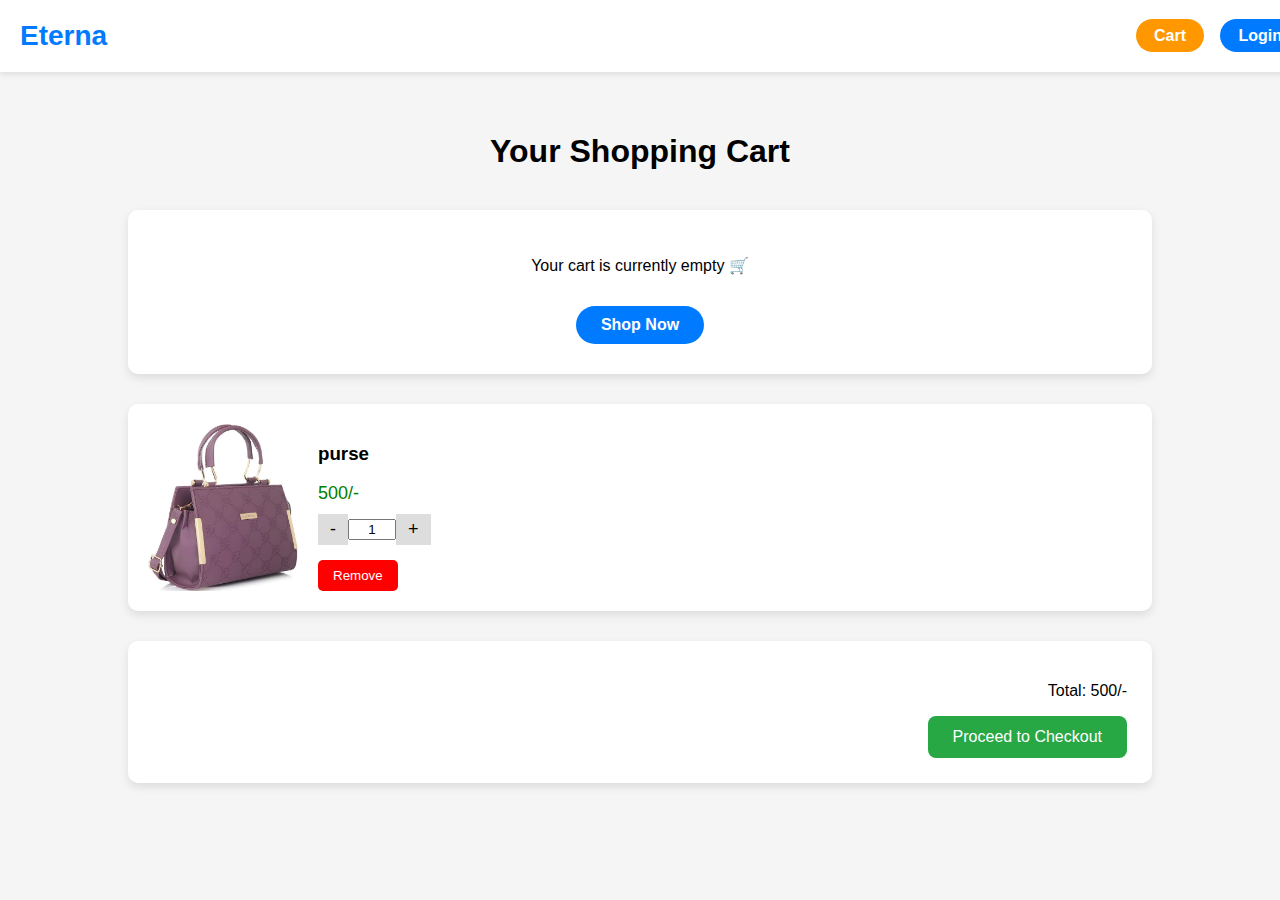
<file: eterna/cart.html>
<!DOCTYPE html>
<html lang="en">
<head>
    <meta charset="UTF-8">
    <meta name="viewport" content="width=device-width, initial-scale=1.0">
    <title>Eterna | Cart</title>

    <!-- Link cart CSS -->
    <link rel="stylesheet" href="./assets/css/cart.css">
</head>

<body>

    <!-- NAVBAR -->
    <header class="navbar">
        <a href="index.html" class="logo">Eterna</a>

        <div class="nav-icons">
            <a href="cart.html" class="cart-btn">Cart</a>
            <a href="login.html" class="login-btn">Login</a>
        </div>
    </header>

    <!-- CART PAGE -->
    <section class="cart-page">
        <h1>Your Shopping Cart</h1>

        <!-- If cart is empty -->
        <div class="empty-message">
            <p>Your cart is currently empty 🛒</p>
            <a href="product.html" class="shop-btn">Shop Now</a>
        </div>

        <!-- Sample Cart Item (you can replace later) -->
        <div class="cart-item">
            <img src="./assets/images/shopping.webp" alt="Product">

            <div class="item-details">
                <h3>purse</h3>
                <p class="price">500/-</p>

                <div class="quantity-box">
                    <button>-</button>
                    <input type="text" value="1">
                    <button>+</button>
                </div>

                <button class="remove-btn">Remove</button>
            </div>
        </div>

        <!-- Total Section -->
        <div class="total-box">
            <p>Total: <span>500/-</span></p>
            <button class="checkout-btn">Proceed to Checkout</button>
        </div>

    </section>

</body>
</html>
</file>
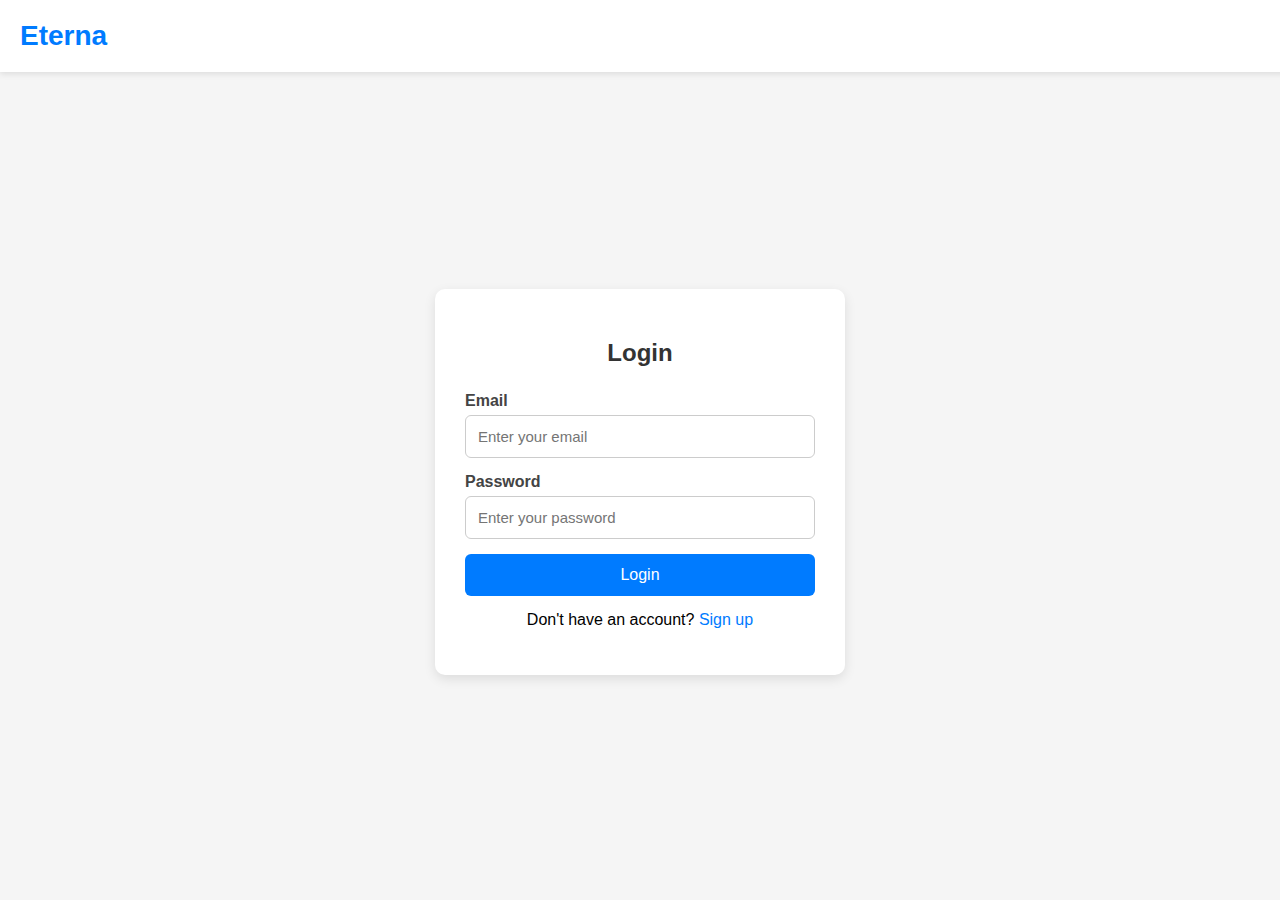
<file: eterna/login.html>
<!DOCTYPE html>
<html lang="en">
<head>
    <meta charset="UTF-8">
    <meta name="viewport" content="width=device-width, initial-scale=1.0">
    <title>Eterna | Login</title>

    <link rel="stylesheet" href="./assets/css/login.css">
</head>

<body>

    <!-- NAVBAR (reuse your existing component if you have one) -->
    <header class="navbar">
        <a href="index.html" class="logo">Eterna</a>
    </header>

    <!-- LOGIN CONTAINER -->
    <section class="login-container">
        <div class="login-box">
            <h2>Login</h2>

            <form action="#" method="POST" id="loginForm">

                <label>Email</label>
                <input type="email" id="loginEmail" placeholder="Enter your email" required>

                <label>Password</label>
                <input type="password" id="loginPassword" placeholder="Enter your password" required>

                <button type="submit" class="login-btn">Login</button>

                <p class="signup-text">
                    Don't have an account?
                    <a href="signup.html" class="signup-link">Sign up</a>
                </p>
            </form>
        </div>
    </section>
    <script src="assets/js/script.js"></script>

</body>
</html>
</file>
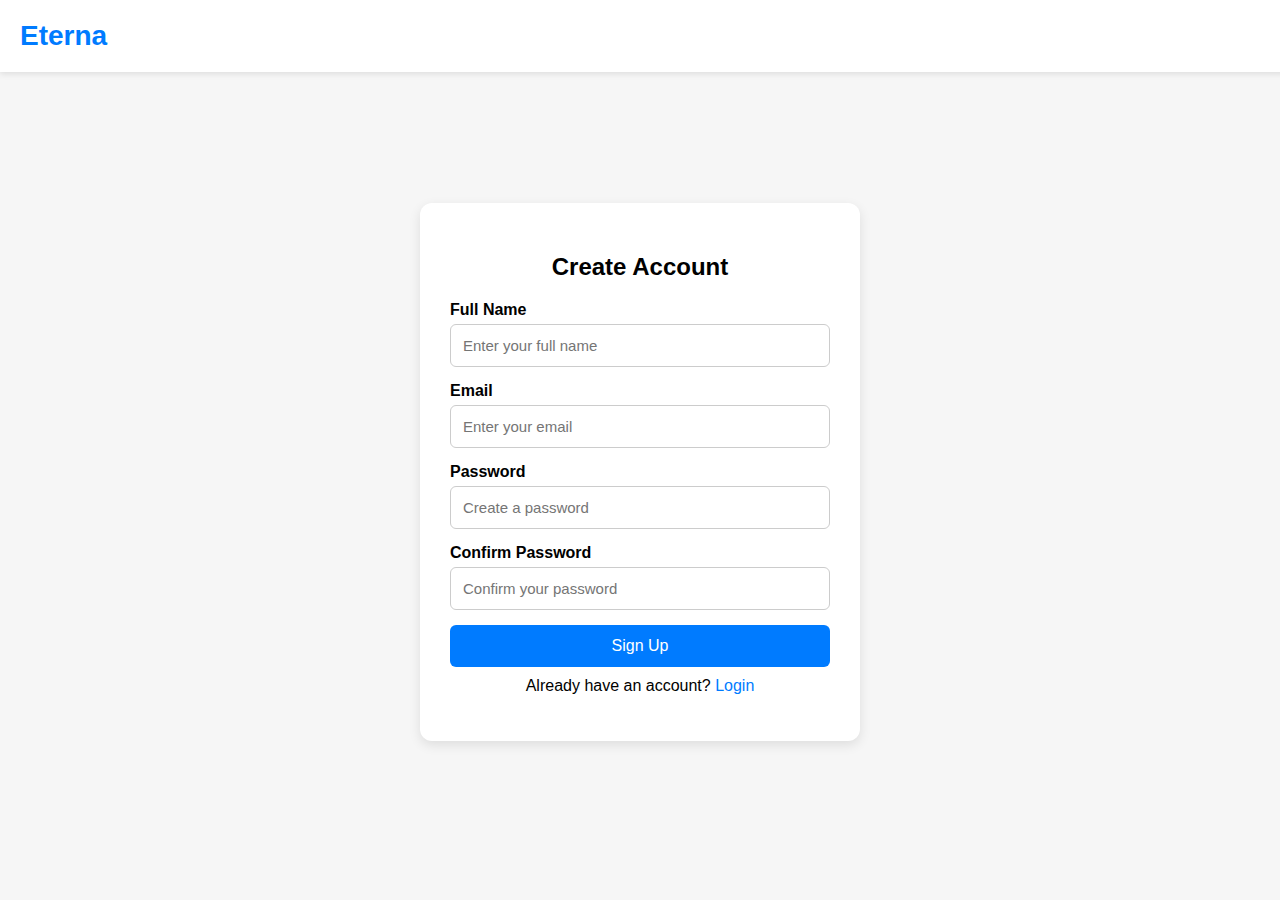
<file: eterna/signup.html>
<!DOCTYPE html>
<html lang="en">
<head>
    <meta charset="UTF-8">
    <meta name="viewport" content="width=device-width, initial-scale=1.0">
    <title>Eterna | Sign Up</title>

    <link rel="stylesheet" href="./assets/css/signup.css">
</head>

<body>

    <!-- HEADER -->
    <header class="navbar">
        <a href="index.html" class="logo">Eterna</a>
    </header>

    <!-- SIGNUP CONTAINER -->
    <section class="signup-container">
        <div class="signup-box">

            <h2>Create Account</h2>

            <form action="#" id="signupForm" method="POST">

                <label>Full Name</label>
                <input type="text" id="signupName" placeholder="Enter your full name" required>

                <label>Email</label>
                <input type="email" id="signupEmail" placeholder="Enter your email" required>

                <label>Password</label>
                <input type="password" id="signupPassword" placeholder="Create a password" required>

                <label>Confirm Password</label>
                <input type="password" placeholder="Confirm your password" required>

                <button type="submit" class="signup-btn">Sign Up</button>

                <p class="login-text">
                    Already have an account?
                    <a href="login.html">Login</a>
                </p>

            </form>

        </div>
    </section>
    <script src="assets/js/script.js"></script>

</body>
</html>
</file>
<file: eterna/assets/css/cart.css>
/* GENERAL PAGE STYLES */
body {
    margin: 0;
    padding: 0;
    font-family: Arial, sans-serif;
    background: #f5f5f5;
}

/* NAVBAR */
.navbar {
    width: 100%;
    padding: 20px;
    background: white;
    display: flex;
    justify-content: space-between;
    align-items: center;
    box-shadow: 0 2px 6px rgba(0,0,0,0.1);
}

.logo {
    font-size: 28px;
    font-weight: 700;
    color: #007bff;
    text-decoration: none;
}

/* BUTTONS IN NAV */
.nav-icons a {
    margin-left: 12px;
}

.cart-btn {
    padding: 8px 18px;
    background: #ff9800;
    color: white;
    border-radius: 20px;
    text-decoration: none;
    font-weight: 600;
    transition: 0.3s ease;
}

.cart-btn:hover {
    background: white;
    color: #ff9800;
    border: 2px solid #ff9800;
}

.login-btn {
    padding: 8px 18px;
    background: #007bff;
    color: white;
    border-radius: 20px;
    text-decoration: none;
    font-weight: 600;
    transition: 0.3s ease;
}

.login-btn:hover {
    background: white;
    color: #007bff;
    border: 2px solid #007bff;
}

/* CART PAGE CONTENT */
.cart-page {
    width: 80%;
    margin: auto;
    padding: 40px 0;
}

.cart-page h1 {
    text-align: center;
    margin-bottom: 40px;
}

/* EMPTY CART MESSAGE */
.empty-message {
    text-align: center;
    background: white;
    padding: 30px;
    border-radius: 10px;
    box-shadow: 0 4px 10px rgba(0,0,0,0.1);
}

.shop-btn {
    margin-top: 15px;
    display: inline-block;
    background: #007bff;
    color: white;
    padding: 10px 25px;
    border-radius: 20px;
    text-decoration: none;
    font-weight: 600;
}

/* CART ITEM */
.cart-item {
    display: flex;
    background: white;
    padding: 20px;
    margin-top: 30px;
    border-radius: 10px;
    box-shadow: 0 4px 10px rgba(0,0,0,0.1);
}

.cart-item img {
    width: 150px;
    border-radius: 10px;
}

.item-details {
    margin-left: 20px;
}

.item-details h3 {
    margin-bottom: 10px;
}

.price {
    font-size: 18px;
    color: green;
    margin-bottom: 10px;
}

/* QUANTITY SELECTOR */
.quantity-box {
    display: flex;
    align-items: center;
    margin-bottom: 15px;
}

.quantity-box button {
    padding: 5px 12px;
    border: none;
    background: #ddd;
    cursor: pointer;
    font-size: 18px;
}

.quantity-box input {
    width: 40px;
    text-align: center;
}

/* REMOVE BUTTON */
.remove-btn {
    background: red;
    color: white;
    padding: 8px 15px;
    border: none;
    border-radius: 5px;
    cursor: pointer;
}

/* TOTAL BOX */
.total-box {
    margin-top: 30px;
    background: white;
    padding: 25px;
    border-radius: 10px;
    box-shadow: 0 4px 10px rgba(0,0,0,0.1);
    text-align: right;
}

.checkout-btn {
    background: #28a745;
    padding: 12px 25px;
    color: white;
    font-size: 16px;
    border-radius: 8px;
    border: none;
    cursor: pointer;
}
</file>
<file: eterna/assets/css/login.css>
/* LOGIN PAGE STYLES */

body {
    margin: 0;
    padding: 0;
    font-family: Arial, sans-serif;
    background: #f5f5f5;
}

/* NAVBAR */
.navbar {
    width: 100%;
    padding: 20px;
    background: white;
    box-shadow: 0 2px 6px rgba(0,0,0,0.1);
}

.logo {
    font-size: 28px;
    font-weight: 700;
    color: #007bff;
    text-decoration: none;
}

/* LOGIN BOX */
.login-container {
    display: flex;
    justify-content: center;
    align-items: center;
    height: calc(100vh - 80px);
}

.login-box {
    width: 350px;
    padding: 30px;
    background: white;
    border-radius: 10px;
    box-shadow: 0 4px 12px rgba(0,0,0,0.1);
}

.login-box h2 {
    text-align: center;
    margin-bottom: 25px;
    color: #333;
}

.login-box form {
    display: flex;
    flex-direction: column;
}

.login-box label {
    margin-bottom: 5px;
    color: #444;
    font-weight: 600;
}

.login-box input {
    padding: 12px;
    margin-bottom: 15px;
    border-radius: 6px;
    border: 1px solid #ccc;
    font-size: 15px;
}

.login-btn {
    padding: 12px;
    background: #007bff;
    color: white;
    border: none;
    font-size: 16px;
    border-radius: 6px;
    cursor: pointer;
}

.login-btn:hover {
    background: #005ec2;
}

.signup-text {
    text-align: center;
    margin-top: 15px;
}

.signup-text a {
    color: #007bff;
    text-decoration: none;
}

.signup-text a:hover {
    text-decoration: underline;
}
</file>
<file: eterna/assets/css/signup.css>
/* SIGNUP PAGE */

body {
    margin: 0;
    padding: 0;
    font-family: Arial, sans-serif;
    background: #f6f6f6;
}

.navbar {
    width: 100%;
    padding: 20px;
    background: white;
    box-shadow: 0 2px 6px rgba(0,0,0,0.1);
}

.logo {
    font-size: 28px;
    font-weight: 700;
    color: #007bff;
    text-decoration: none;
}

.signup-container {
    display: flex;
    justify-content: center;
    align-items: center;
    height: calc(100vh - 100px);
}

.signup-box {
    width: 380px;
    padding: 30px;
    background: white;
    border-radius: 12px;
    box-shadow: 0 4px 12px rgba(0,0,0,0.1);
}

.signup-box h2 {
    text-align: center;
    margin-bottom: 20px;
}

.signup-box form {
    display: flex;
    flex-direction: column;
}

.signup-box label {
    margin-bottom: 5px;
    font-weight: 600;
}

.signup-box input {
    padding: 12px;
    margin-bottom: 15px;
    border-radius: 6px;
    border: 1px solid #ccc;
    font-size: 15px;
}

.signup-btn {
    padding: 12px;
    background: #007bff;
    color: white;
    border: none;
    font-size: 16px;
    border-radius: 6px;
    cursor: pointer;
    transition: 0.2s;
}

.signup-btn:hover {
    background: #005ec2;
}

.login-text {
    text-align: center;
    margin-top: 10px;
}

.login-text a {
    color: #007bff;
    text-decoration: none;
}

.login-text a:hover {
    text-decoration: underline;
}
</file>
